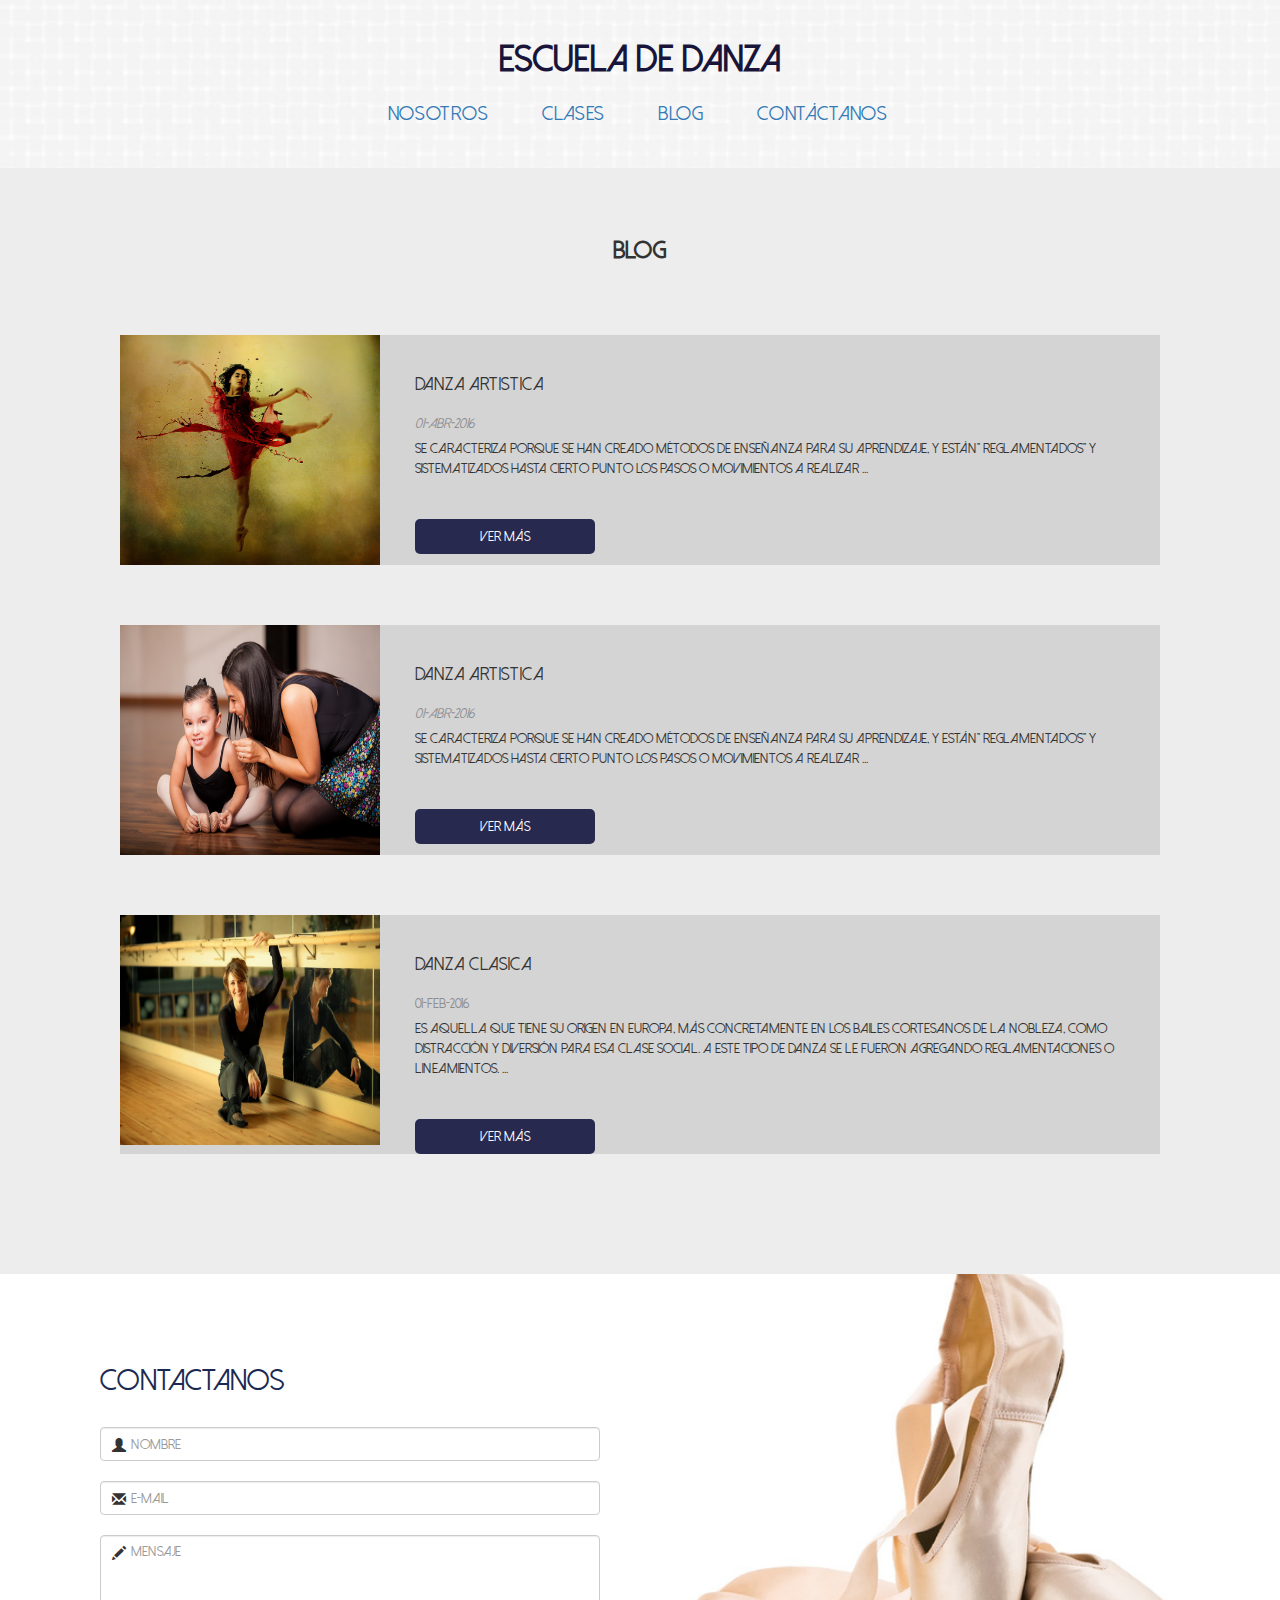
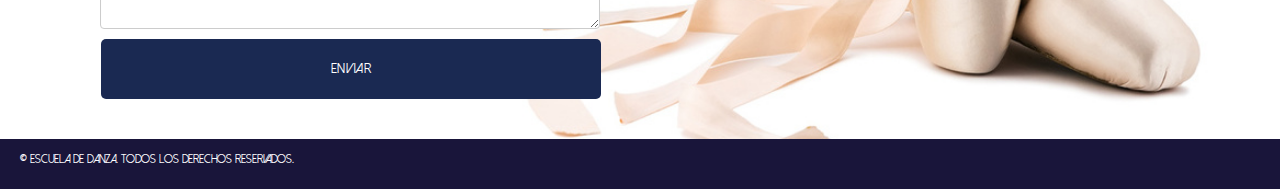
<file: blog.html>
<!DOCTYPE html>
<html>
	<head>
		<meta charset="UTF-8">
		<meta name="viewport" content="width=device-width, user-scalable=no, initial-scale=1.0, maximum-scale=1.0, minimum-scale=1.0">	
		<link rel="stylesheet" href="boot/css/bootstrap.min.css">
		<title>Escuela de Danza</title>
		<link rel='stylesheet' type='text/css' href='http://fonts.googleapis.com/css?family=Montserrat:400,700'>
		<link rel="stylesheet" type="text/css" href="css/utilities.css">
		<link rel="stylesheet" type="text/css" href="css/common.css">
		<link rel="stylesheet" type="text/css" href="css/blog.css">
		<link href="https://fonts.googleapis.com/css?family=Bonbon|Rouge+Script" rel="stylesheet">	
	</head>
	<body>
<!--AQUI ESTA EL HEADER-->
		<header>
			<div class="container">
				<div class="row menu">
					<div class="col-md-12 text-center ">
						<h1><strong>ESCUELA DE DANZA</strong></h1>
					</div>
					<div class="col-md-12 ">
						<ul class="list-inline list-unstyled text-center">
							<li><a href="nosotros.html">Nosotros</a></li>
							<li><a href="clases.html">Clases</a></li>
							<li><a href="blog.html">Blog</a></li>
							<li><a href="index.html">Contáctanos</a></li>
						</ul>
					</div>	
				</div>
			</div>
		</header>
<!---AQUI ESTA LA SECCION DEL BLOG-->
		<section class="blog">
			<h3><b>BLOG</b></h3>
			<div class="row grand">
				<div class="col-md-3">
					<img class="fotoblog" src="img/blog1.jpg">
				</div>
				<div class="col-md-9">
					<div class="artblog">
						<h4>DANZA ARTISTICA</h4>
						<span><em>01-Abr-2016</em></span>
						<p>Se caracteriza porque se han creado métodos de enseñanza para su aprendizaje, y están” reglamentados” y sistematizados hasta cierto punto los pasos o movimientos a realizar ...</p>
						<button class="boton"><a href="https://www.google.com.pe">Ver más</a></button>
					</div>
				</div>
			</div>
			<div class="row grand">
				<div class="col-md-3">
					<img class="fotoblog" src="img/profesor_5.jpg">
				</div>
				<div class="col-md-9">
					<div class="artblog">
						<h4>DANZA ARTISTICA</h4>
						<span><em>01-Abr-2016</em></span>
						<p>Se caracteriza porque se han creado métodos de enseñanza para su aprendizaje, y están” reglamentados” y sistematizados hasta cierto punto los pasos o movimientos a realizar ...</p>
						<button class="boton"><a href="https://www.google.com.pe">Ver más</a></button>
					</div>
				</div>
			</div>
			<div class="row grand">
				<div class="col-md-3">
					<img class="fotoblog" src="img/instructor_1.jpg">
				</div>
				<div class="col-md-9">
					<div class="artblog">
						<h4>DANZA CLASICA</h4>
						<span>01-Feb-2016</span>
						<p>Es aquella que tiene su origen en Europa, más concretamente en los bailes cortesanos de la nobleza, como distracción y diversión para esa clase social. A este tipo de danza se le fueron agregando reglamentaciones o lineamientos. ...</p>
						<button class="boton"><a href="https://www.google.com.pe">Ver más</a></button>
					</div>
				</div>
			</div>	
		</section>
<!-- Esta es la seccion de CONTACTANOS -->
		<section class="contacto" Id="contacto">
			<div class="container ">
				<div class="row">
					<div class="col-md-6">
						<form action="formulario">
							<h3>Contactanos</h3>
							<div class="left-inner-addon ">
								<i class="glyphicon glyphicon-user"></i>
								<input type=user class="form-control" placeholder="Nombre" />
							</div>
							<br>
							<div class="left-inner-addon ">
								<i class="glyphicon glyphicon-envelope"></i>
								<input type="email" class="form-control" placeholder="E-mail" />
							</div>
							<br>
							<div class="left-inner-addon ">
								<i class="glyphicon glyphicon-pencil"></i>
								<textarea type="mensaje" rows="4" cols="50" class="form-control" placeholder="Mensaje"></textarea>
								<button type="button" name="button">Enviar</button>
							</div>
						</form>
					</div>
				</div>
			</div>
		</section>
<!-- Esta es la seccion del FOOTER -->
		<footer>
			<div class="container-fluid">
				<div class="row">
					<small> © Escuela de danza. Todos los derechos reservados.</small>
				</div>
			</div>	
		</footer>
<!-- AQUI ESTAN LOS SCRIPT -->
		<script src="boot/js/jquery.js"></script>
		<script src="boot/js/bootstrap.min.js"></script>
	</body>
</html>
</file>
<file: css/utilities.css>
/*Global*/
*{
	font-family: "Latolight";
}

@font-face{
	font-family: LatoHeavy;
	src: url(../fonts/LatoHeavy.ttf);
}
@font-face{
	font-family:Latolight ;
	src: url(../fonts/Latolight.ttf);
}
@font-face{
	font-family: DolceVita;
	src: url(../fonts/DolceVita.ttf);
}
@font-face{
	font-family: Neoteric-Bold;
	src: url(../fonts/Neoteric-Bold.ttf);
}

/* Shortcuts */

.pd-0{
	padding: 0;
}
.pt-5{
	padding-top: 5%;
}
.pb-5{
	padding-bottom: 5%;
}
.mg-0{
	margin: 0;
}
.w-100{
	width: 100%;
}
.lh{
	line-height: 1.5;
}
.text-center{
	text-align: center;
}
.text-left{
	text-align: left;
}
.text-white{
	color: white;
}
.text-gray{
	color: rgb(83, 88, 95);
}
.text-blue{
 color: #192951;
}
.a-none-decoration{
	text-decoration: none;
}
.bg-gray{
	background-color: rgb(244, 244, 244);
}
.bg-img-block{
	background-size: cover;
	background-repeat: no-repeat;
	background-position: center;
}
</file>
<file: css/common.css>
/* Inserta tu codigo que es común para todas las páginas aqui */
/*AQUI EL ESTILO GENERAL PARA TODOS*/
*
{
  margin: 0;
  padding: 0;
  font-family: 'DolceVita', cursive;
}
@import url('https://fonts.googleapis.com/css?family=Merienda+One|Permanent+Marker|Rock+Salt|Sacramento|Tangerine');
/*AQUI EL HEADER*/
header { 
	padding: 20px 0px; 
	background: url("../img/textura_2.jpg") no-repeat;
	background-size: cover; 
}
header .menu ul li 
{ 
	margin: 10px 20px; 
	text-decoration:none;
}
header .menu ul li a { 
	text-decoration:none;
  font-size: 20px;
 
 }
header h1{
	color: #19153A;



 }

/*PARTE DEL CONTACTANOS*/
.contacto{
  background: url(../img/shoes_!.jpg) right no-repeat;
  background-size: 60%;
  background-position:90%;
  padding: 30px;
}
.contacto form{
  width: 500px;
  margin-top: 60px;
  margin-left: 30px;
}
.contacto form h3{
  color: rgb(26, 41, 82);
  margin-bottom: 30px;
  font-size: 30px;
}
.left-inner-addon {
    position: relative;
}
.left-inner-addon input {
    padding-left: 30px;
}
.left-inner-addon textarea[type="mensaje"]
{
  padding-left: 30px;
}
.left-inner-addon i 
{
  position: absolute;
  padding: 10px 12px;
  pointer-events: none;
}
.right-inner-addon
{
    position: relative;
}
.right-inner-addon input 
{
  padding-right: 30px;
}
.right-inner-addon i 
{
  position: absolute;
}
.contacto button
{
  padding: 20px 1px;
  background: rgb(26, 41, 82);
  color:#fff;
  border-radius: 5px;
  border: none;
  width: 500px;
  margin: 10px 1px;
}
/*Esta es la seccion de la FRASE MOTIVADORA*/
.frase_motivadora
{
  background: url("../img/textura_2.jpg") no-repeat;
  background-size: cover;
}
.frase h3
{   
  font-size: 30px;
  font-family: 'Tangerine', cursive;
  margin: 80px 0px; 
}
/*AQUI EL FOOTER*/
footer{
	background-color: #19153A;
	color: white;
	padding:10px 20px; 
	width: 100%;
	height: 50px;
}
</file>
<file: css/blog.css>
*
{
  margin: 0;
  padding: 0;
  }
.blog{
	background-color: #EDEDED;
	padding: 60px 120px;
	text-align: center;
}
.grand{
	margin: 60px 0px;
	background: #D4D4D5;
}

.grand .col-md-3{
	padding: 0px;
}
.blog h3{
	text-align: center;
	margin:0px;
	padding: 10px;

}
.fotoblog{
	width: 100%;
	height: 230px;
}
.artblog{
	text-align: left;
	margin: 30px 20px 0px;
}
.artblog h4{
	padding: 10px 0px;
}
.artblog span{
	color: #8D8D8E;
}
.artblog p{
	padding: 5px 0px;
}
.boton{
	background: #27294E;
	width: 180px;
	height: 35px;
	border-style: none;
	border-radius: 5px;
	margin-top: 25px;
}

.boton a{
	text-decoration: none;
	color: #fff;
}
</file>
